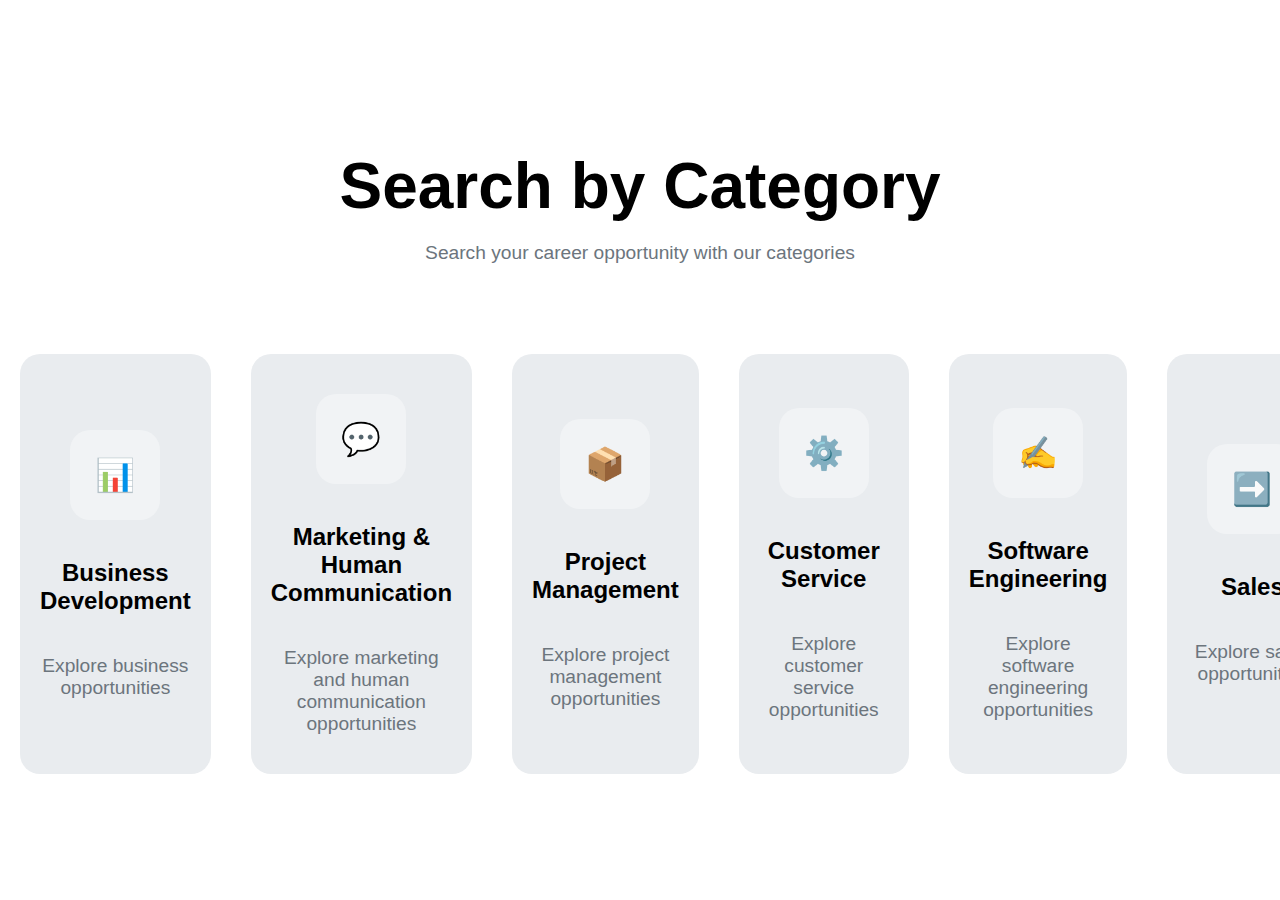
<file: category.html>
<html>
<style>
body {
   font-family: Arial, sans-serif;
   margin: 0;
   padding: 0;
   display: flex;
   flex-direction: column;
   align-items: center;
   justify-content: center;
   height: 100vh;
}

header {
   background-color: #f8f9fa;
   padding: 20px;
   text-align: center;
}

h1 {
   font-size: 4em;
   margin-bottom: 0;
}

p {
   font-size: 1.2em;
   color: #6c757d;
}

.category-container {
   display: flex;
   justify-content: space-around;
   width: 100%;
   margin-top: 50px;
}

.category {
   background-color: #e9ecef;
   padding: 20px;
   margin: 20px;
   border-radius: 20px;
   display: flex;
   flex-direction: column;
   align-items: center;
   justify-content: center;
   text-align: center;
}

.category-icon {
   background-color: #f1f3f5;
   padding: 20px;
   margin: 20px;
   border-radius: 20px;
   width: 50px;
   height: 50px;
   display: flex;
   align-items: center;
   justify-content: center;
   font-size: 2em;
}

.all-categories {
   background-color: #2867c4;
   color: #fff;
   padding: 10px;
   border-radius: 20px;
   margin-top: 50px;
   cursor: pointer;
}

footer {
   background-color: #f8f9fa;
   padding: 20px;
   text-align: center;
   position: absolute;
   bottom: 0;
   width: 100%;
}
</style>
<body>
   
       <h1>Search by Category</h1>
       <p>Search your career opportunity with our categories</p>
       <div class="category-container">
           <div class="category">
               <div class="category-icon">📊</div>
               <h2>Business Development</h2>
               <p>Explore business opportunities</p>
           </div>
           <div class="category">
               <div class="category-icon">💬</div>
               <h2>Marketing & Human Communication</h2>
               <p>Explore marketing and human communication opportunities</p>
           </div>
           <div class="category">
               <div class="category-icon">📦</div>
               <h2>Project Management</h2>
               <p>Explore project management opportunities</p>
           </div>
           <div class="category">
               <div class="category-icon">⚙️</div>
               <h2>Customer Service</h2>
               <p>Explore customer service opportunities</p>
           </div>
           <div class="category">
               <div class="category-icon">✍️</div>
               <h2>Software Engineering</h2>
               <p>Explore software engineering opportunities</p>
           </div>
           <div class="category">
               <div class="category-icon">➡️</div>
               <h2>Sales</h2>
               <p>Explore sales opportunities</p>
           </div>
       </div>
       
  
   
</body>
</html>
</file>
